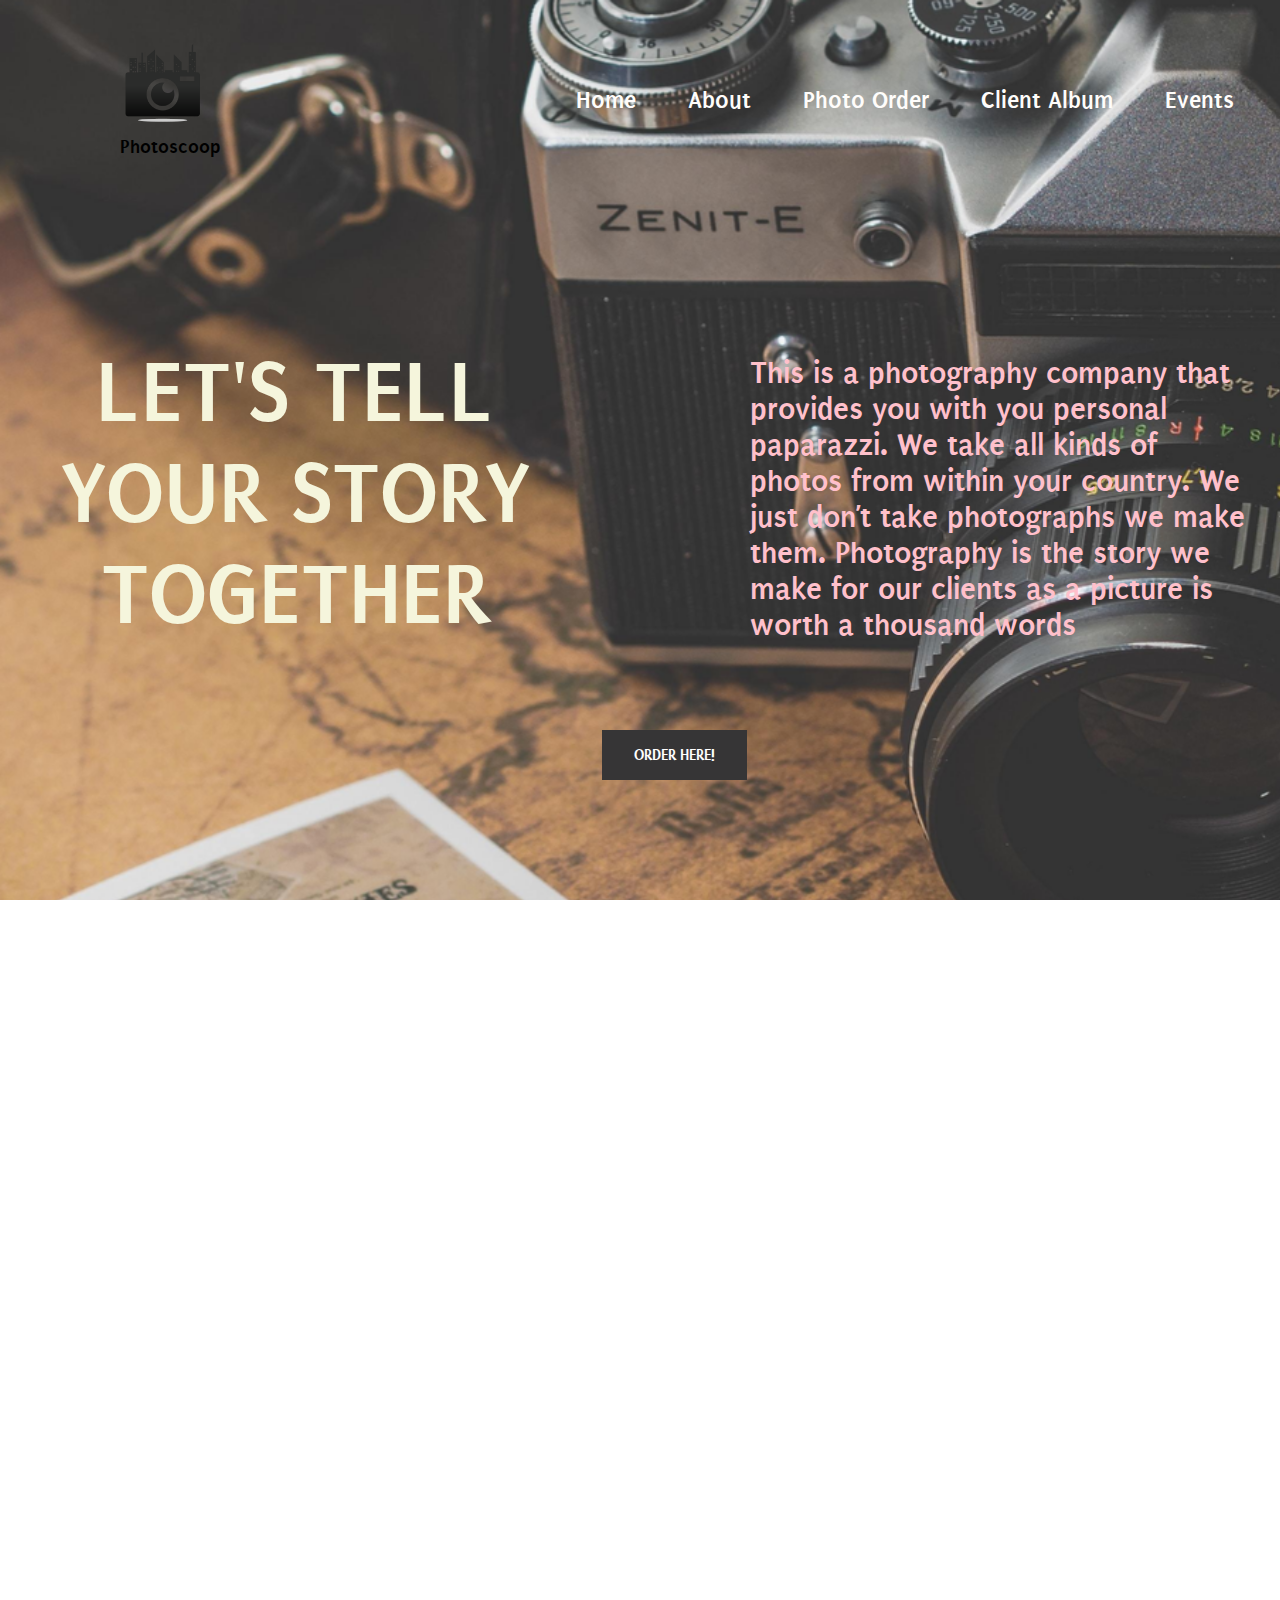
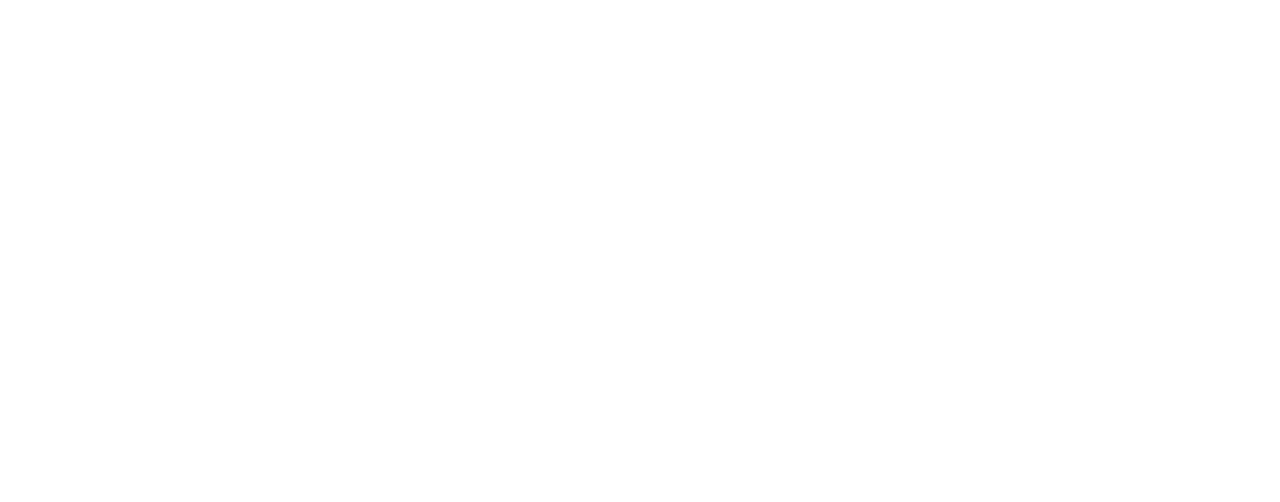
<file: index.html>
<DOCTYPE! html>
    <html>
        <title>Photoscoop</title>
        <head>
            <link rel="stylesheet" type="text/css" href="page1.css">
           <link rel="preconnect" href="https://fonts.googleapis.com">
            <link rel="preconnect" href="https://fonts.gstatic.com" crossorigin>
            <link href="https://fonts.googleapis.com/css2?family=Gilda+Display&family=Puritan:ital@1&display=swap" rel="stylesheet">
        </head>

        <body>
            <!-- background -->
            <div class="bg">

                <!-- logo -->
                <div class="logo"><img src="logo.png"><p>Photoscoop</p></div>
                   <!-- Navigation bar -->

                <div class="navbar">
                    <a class="active" href="index.html">Home</a>
                    <a href="#about">About</a>
                    <a href="index4.html">Photo Order</a>
                    <a href="index5.html">Client Album</a>
                    <a href="index6.html">Events</a>
                  </div>

                  <!--description-->
                <div class="head">
                    <h2>LET'S TELL YOUR STORY TOGETHER<h2>
                    <p>This is a photography company that provides you with you personal paparazzi. We take all kinds of photos from within your country.
                        We just don’t take photographs we make them. Photography is the story we make for our clients as a picture is worth a thousand words</p>
                </div>

               <!--order button -->
			   <a href = "index4.html"><button class="button"> ORDER HERE!</button></a>


            </div>

            <!-- Footer -->
            <div class="footer">
               <p class="footer-links">
					<a href="page1.html">Home</a>
					|
					<a href="#">Blog</a>
					|
					<a href="#">About</a>
					|
					<a href="#">Contact</a>
				</p>

                <div class="social">
                    <p> Follow us on Social Media</p>
                    <a href="https://www.twitter.com"><img src ="twitter.png" class ="image1"></a>
                    <a href="https://whatsapp.com"><img src ="whatsapp.png" class ="image2"></a>
                    <a href="https://www.facebook.com"><img src ="facebook.png" class ="image3"></a>
                    <a href="https://www.instagram.com"><img src ="instagram.png" class ="image4"></a>
                </div>

                <div class="thing">
                    <p>Rewards</p>
                    <p>Join Now</p>
                    <p>Learn More</p>
                    <p>Manage Account</p>
                </div>

                <div class="sites">
                    <h4>Other Sites</h4>
                    <a href="https://www.jucophoto.com/"><p>JUCO</p></a>
                    <a href="http://www.jasoncoxphoto.com/"><p>Jason Cox</p></a>
                    <a href="https://thehearnes.com/"><p>The Hearnes</p></a>
                    <a href="http://griffithimaging.com/"><p>Griffith Imaging</p></a>
                </div>

                <div><button class="button1">Register</button></div>

                <div><a href ="index2.html"><button class="button2">LOG IN</button></a></div>


              </div>

            
        </body>
    </html>
</file>
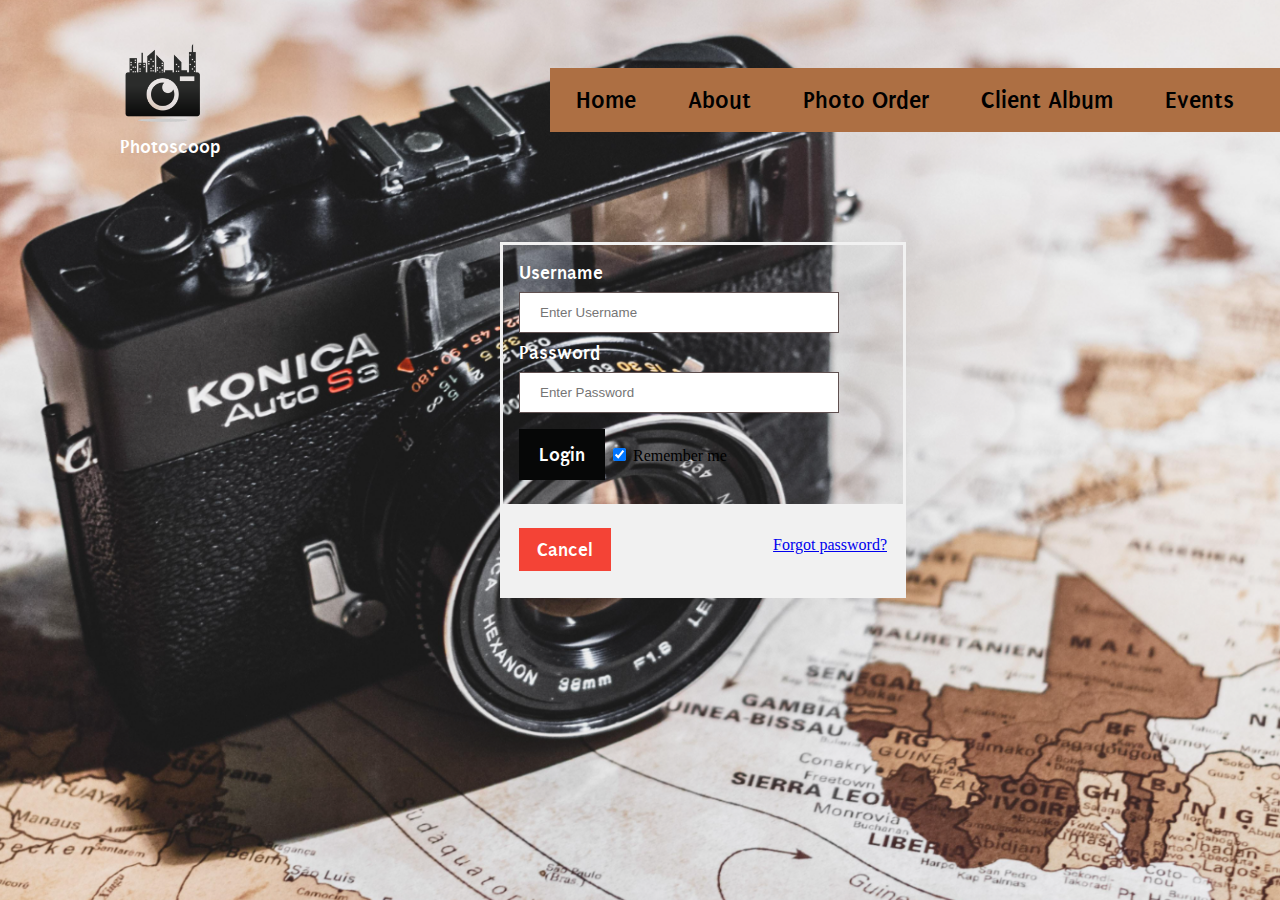
<file: index2.html>
<DOCTYPE! html>
    <html>
        <title>Photoscoop</title>
        <head>
            <link rel="stylesheet" type="text/css" href="page2.css">
           <link rel="preconnect" href="https://fonts.googleapis.com">
            <link rel="preconnect" href="https://fonts.gstatic.com" crossorigin>
            <link href="https://fonts.googleapis.com/css2?family=Gilda+Display&family=Puritan:ital@1&display=swap" rel="stylesheet">
        </head>

        <body>
            <div class="bg">
                 <!-- logo -->
                 <div class="logo"><img src="logo.png"><p>Photoscoop</p></div>
                 <!-- Navigation bar -->

                  <div class="navbar">
                  <a class="active" href="index.html">Home</a>
                  <a href="#about">About</a>
                  <a href="index4.html">Photo Order</a>
                  <a href="index5.html">Client Album</a>
                  <a href="index6.html">Events</a>
                  </div>

                  <form action="action_page.php" method="post">
                  
                    <div class="container">
                      <label for="uname"><b>Username</b></label>
                      <input type="text" placeholder="Enter Username" name="uname" required>
                      <br>
                  
                      <label for="psw"><b>Password</b></label>
                      <input type="password" placeholder="Enter Password" name="psw" required>
                      <br>
                  
                      <button type="submit">Login</button>
                      <label>
                        <input type="checkbox" checked="checked" name="remember"> Remember me
                      </label>
                    </div>
                  
                    <div class="container" style="background-color:#f1f1f1">
                      <a href ="index.html"><button type="button" class="cancelbtn">Cancel</button></a>
                      <span class="psw"><a href="index3.html">Forgot password?</a></span>
                    </div>
                  </form>

            </div>
        </body>
    </html>
</file>
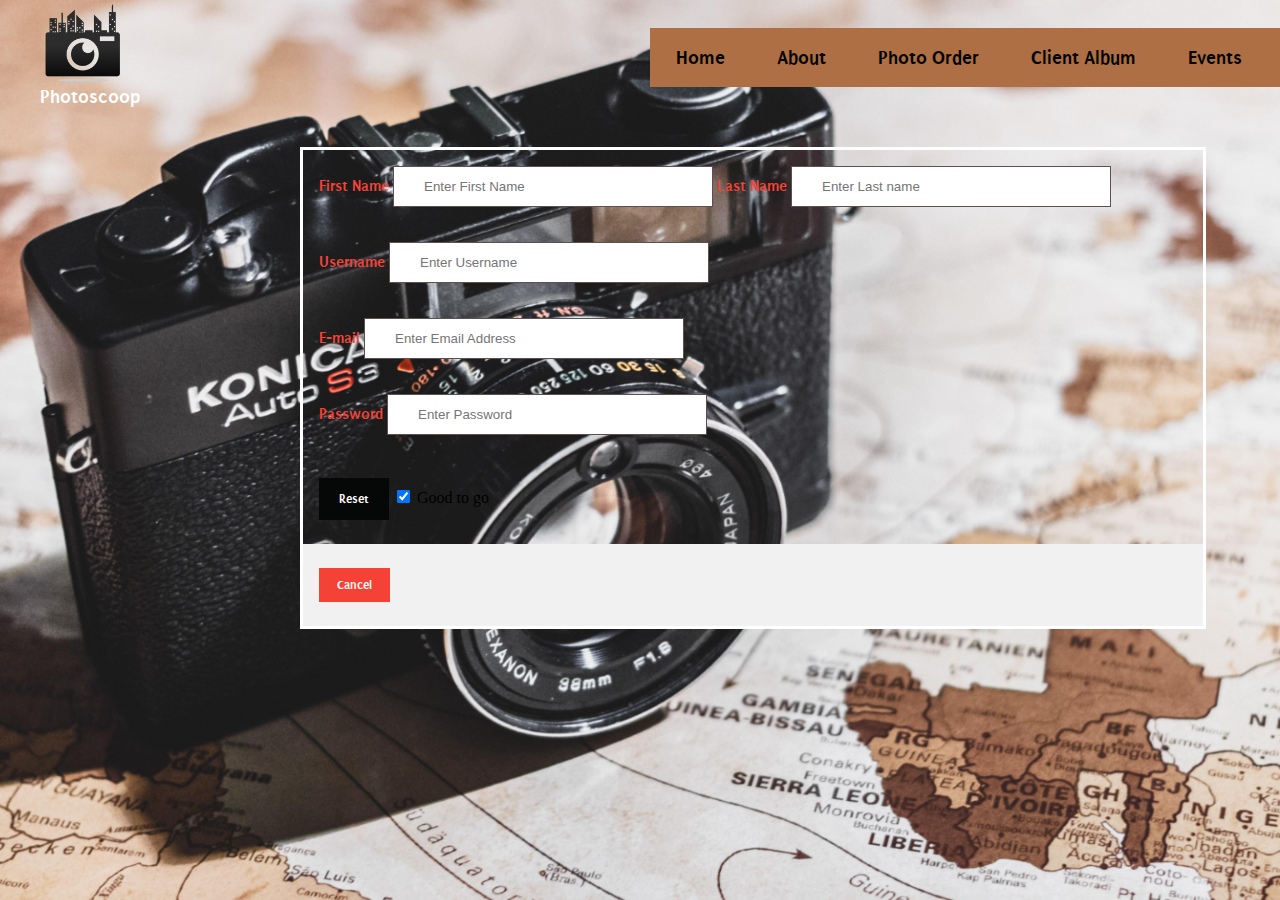
<file: index3.html>
<DOCTYPE! html>
    <html>
        <title>Photoscoop</title>
        <head>
            <link rel="stylesheet" type="text/css" href="page3.css">
           <link rel="preconnect" href="https://fonts.googleapis.com">
            <link rel="preconnect" href="https://fonts.gstatic.com" crossorigin>
            <link href="https://fonts.googleapis.com/css2?family=Gilda+Display&family=Puritan:ital@1&display=swap" rel="stylesheet">
        </head>

        <body>
            <div class="bg">
                 <!-- logo -->
                 <div class="logo"><img src="logo.png"><p>Photoscoop</p></div>
                 <!-- Navigation bar -->

                  <div class="navbar">
                  <a class="active" href="index.html">Home</a>
                  <a href="#about">About</a>
                  <a href="index4.html">Photo Order</a>
                  <a href="index5.html">Client Album</a>
                  <a href="index6.html">Events</a>
                  </div>

                  <form action="action_page.php" method="post">
                  
                    <div class="container">
                      <label for="fname"><b>First Name</b></label>
                      <input type="text" placeholder="Enter First Name" name="fname" required>

                      <label for="lname"><b>Last Name</b></label>
                      <input type="text" placeholder="Enter Last name" name="lname" required>
                      <br>

                      <label for="uname"><b>Username</b></label>
                      <input type="text" placeholder="Enter Username" name="uname" required>
                      <br>
                    
                      <label for="ename"><b>E-mail </b></label>
                      <input type="text" placeholder="Enter Email Address" name="uname" required>
                      <br>
                  
                      <label for="psw"><b>Password</b></label>
                      <input type="password" placeholder="Enter Password" name="psw" required>
                      <br>
                  
                      <button type="submit">Reset</button>
                      <label>
                        <input type="checkbox" checked="checked" name="remember"> Good to go
                      </label>
                    </div>
                  
                    <div class="container" style="background-color:#f1f1f1">
                      <a href = "index2.html"><button type="button" class="cancelbtn">Cancel</button></a>
                    </div>
                  </form>

            </div>
        </body>
    </html>
</file>
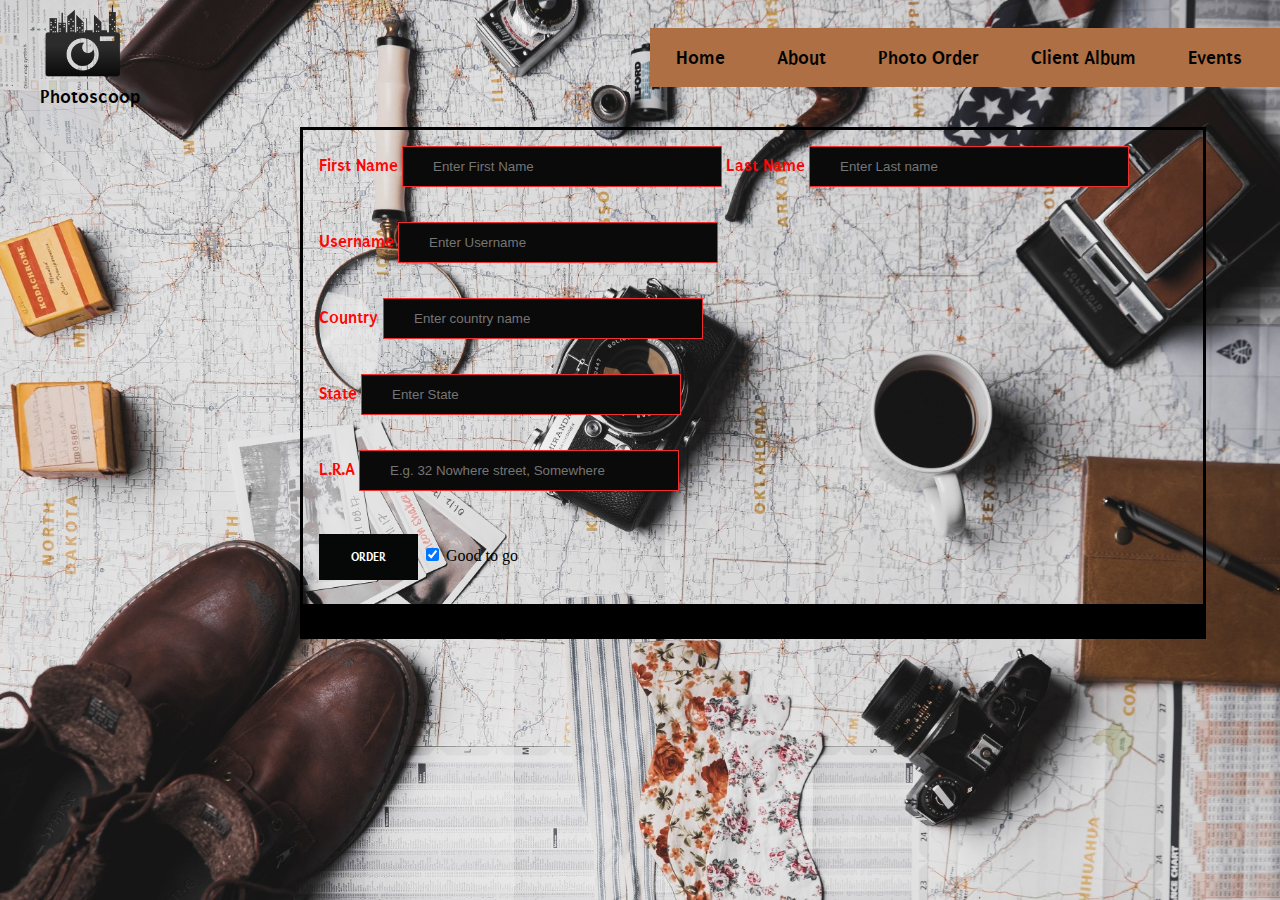
<file: index4.html>
<DOCTYPE! html>
    <html>
        <title>Photoscoop</title>
        <head>
            <link rel="stylesheet" type="text/css" href="page4.css">
           <link rel="preconnect" href="https://fonts.googleapis.com">
            <link rel="preconnect" href="https://fonts.gstatic.com" crossorigin>
            <link href="https://fonts.googleapis.com/css2?family=Gilda+Display&family=Puritan:ital@1&display=swap" rel="stylesheet">
        </head>

        <body>
            <div class="bg">
                 <!-- logo -->
                 <div class="logo"><img src="logo.png"><p>Photoscoop</p></div>
                 <!-- Navigation bar -->

                  <div class="navbar">
                  <a class="active" href="index.html">Home</a>
                  <a href="#about">About</a>
                  <a href="index4.html">Photo Order</a>
                  <a href="index5.html">Client Album</a>
                  <a href="index6.html">Events</a>
                  </div>

                  <form action="action_page.php" method="post">
                  
                    <div class="container">
                      <label for="fname"><b>First Name</b></label>
                      <input type="text" placeholder="Enter First Name" name="fname" required>

                      <label for="lname"><b>Last Name</b></label>
                      <input type="text" placeholder="Enter Last name" name="lname" required>
                      <br>

                      <label for="uname"><b>Username</b></label>
                      <input type="text" placeholder="Enter Username" name="uname" required>
                      <br>
                    
                      <label for="cname"><b>Country </b></label>
                      <input type="text" placeholder="Enter country name" name="cname" required>
                      <br>
                  
                      <label for="state"><b>State</b></label>
                      <input type="text" placeholder="Enter State" name="state" required>
                      <br>

                      <label for="lra"><b>L.R.A</b></label>
                      <input type="text" placeholder="E.g. 32 Nowhere street, Somewhere" name="lra" required>
                      <br>
                  
                      <button type="submit">ORDER</button>
                      <label>
                        <input type="checkbox" checked="checked" name="remember"> Good to go
                      </label>
                    </div>
                  
                    <div class="container" style="background-color:black">
                  </form>

            </div>
        </body>
    </html>
</file>
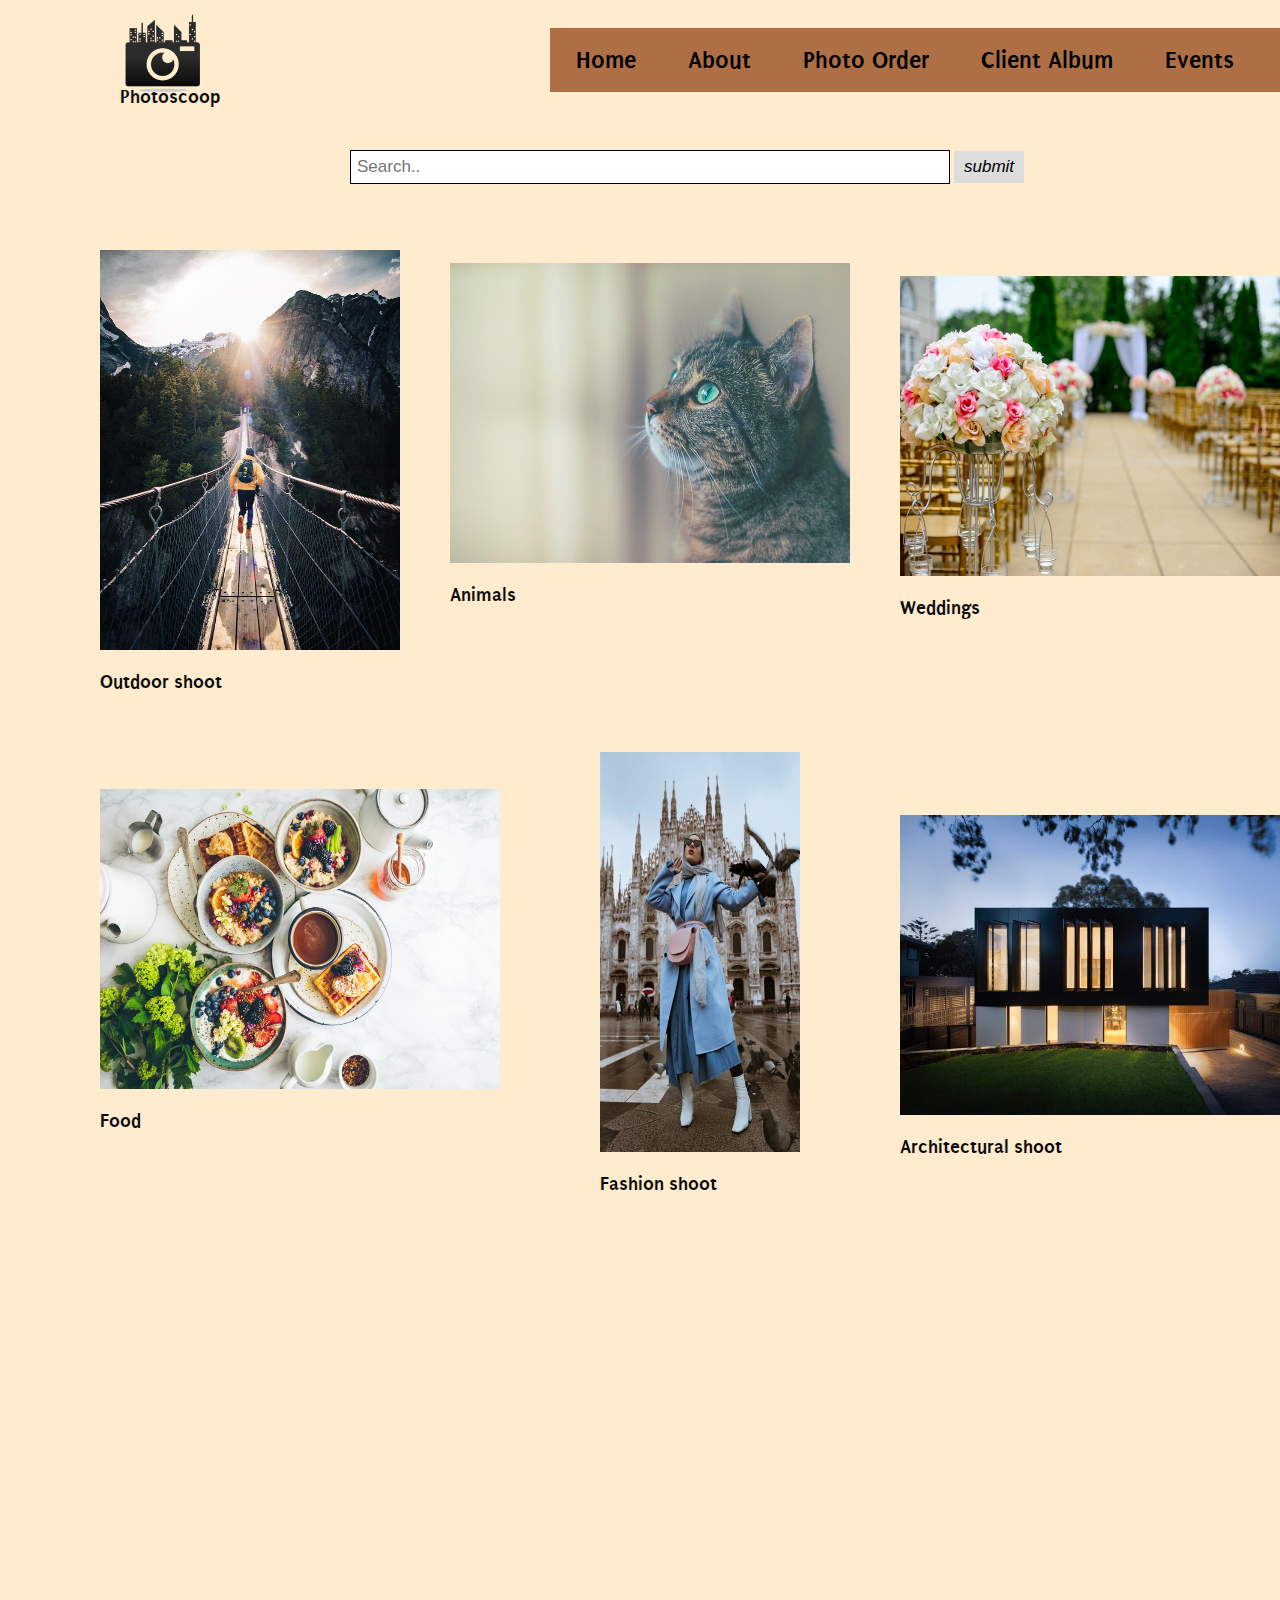
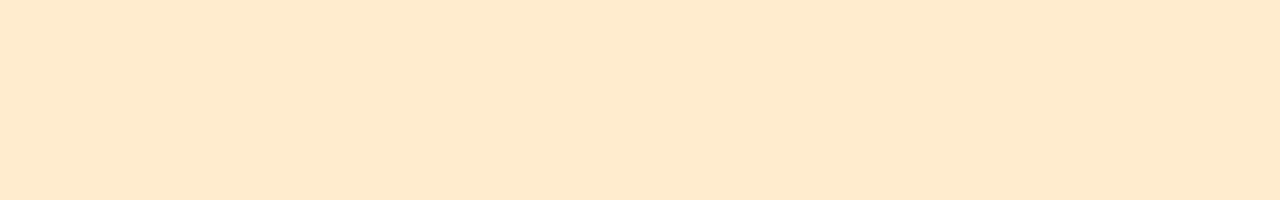
<file: index5.html>
<DOCTYPE! html>
    <html>
        <title>Photoscoop</title>
        <head>
            <link rel="stylesheet" type="text/css" href="page5.css">
           <link rel="preconnect" href="https://fonts.googleapis.com">
            <link rel="preconnect" href="https://fonts.gstatic.com" crossorigin>
            <link href="https://fonts.googleapis.com/css2?family=Gilda+Display&family=Puritan:ital@1&display=swap" rel="stylesheet">
        </head>

        <body>
            <!-- background -->
            <div class="bg">

                <!-- logo -->
                <div class="logo"><img src="logo.png"><p>Photoscoop</p></div>
                   <!-- Navigation bar -->

                <div class="navbar">
                    <a class="active" href="index.html">Home</a>
                    <a href="#about">About</a>
                    <a href="index4.html">Photo Order</a>
                    <a href="index5.html">Client Album</a>
                    <a href="index6.html">Events</a>
                  </div>

                  <div class="search-container">
                    <form action="https://unsplash.com/s/photos/photography">
                      <input type="text" placeholder="Search.." name="search">
                      <button type="submit"><i class="fa fa-search"> submit</i></button>
                    </form>
                  </div>

                        <div class="out"><a href ="https://unsplash.com/s/photos/outdoor-shoot"><img src ="outdoor.jpg"></a><p>Outdoor shoot</p></div>
                      <div class="ani"><a href ="https://unsplash.com/s/photos/animals"><img src ="animal.jpg"></a><p>Animals</p></div>
                      <div class="wed"><a href ="https://unsplash.com/s/photos/wedding"><img src ="wedding.jpg"></a><p>Weddings</p></div>
                      <div class="food"><a href ="https://unsplash.com/s/photos/food"><img src ="food.jpg"></a><p>Food</p></div>
                      <div class="fash"><a href ="https://unsplash.com/s/photos/fashion"><img src ="fashion.jpg"></a><p>Fashion shoot</p></div>
                      <div class="arch"><a href ="https://unsplash.com/s/photos/architecture"><img src ="arch.jpg"></a><p>Architectural shoot</p></div>

            </div>

        </body>

    </html>
</file>
<file: page1.css>
body, html {
    height: 100%;
    width: 100%;
    padding: 0;
    margin: 0;
    overflow-x: hidden;
  }
  
  
  .bg {
    /* The image used */
    background-image: url("page1.png");
  
    /* Full height */
    height: 170%;
  
    /* Center and scale the image nicely */
    background-position: center;
    background-repeat: no-repeat;
    background-size: cover;
    overflow: hidden;
  }

  /* Logo */
  .logo img{
      width: 165px;
      height: 165px;
      margin-left: 80px;
  }

  .logo p{
      position:relative;
      bottom: 50px;
      left: 120px;
      font-weight: bold;
      font-family: 'Puritan', san-serif;
      font-size: 20px;
  }

  /* navigation bar*/
  .navbar {
    overflow: hidden;
    background-color: transparent;
    position: relative;
    bottom:160px;
    left: 550px;
    width: 100%;
  }
  
  .navbar a {
    float: left;
    color: rgb(255, 253, 251);
    font-weight: bold;
    text-align: center;
    padding: 18px 26px;
    text-decoration: none;
    font-size: 25px;
    font-family: 'Puritan', san-serif;
  }
  
  .navbar a:hover {
    background-color: #653a2a;
    color: white;
  }

  /* head */
  .head h2{
      font-size: 90px;
      margin: 50px;
      width: 490px;
      color: beige;
      font-family: 'Puritan', san-serif;
      text-align: center;
      word-break: normal;
	 
  }
  .head p{
    color: pink;
    font-size: 32px;
    font-family: 'Puritan', san-serif;
    text-align: left;
    word-break: normal;
    position: relative;
    left: 700px;
    bottom: 340px;
    width: 505px;
  }

  /* order button*/
.button{
  background-color: #363536;
  border: none;
  color: white;
  padding: 16px 32px;
  font-family: 'Puritan', san-serif;
  text-align: center;
  text-decoration: none;
  display: inline-block;
  font-size: 16px;
  margin: 4px 2px;
  font-weight: bold;
  transition-duration: 0.4s;
  cursor: pointer;
  position: relative;
  left: 600px;
  bottom: 307px;
}

.button:hover {
  background-color: black;
  color: white;
}

/* Footer */
.footer {
  font-size: .8em;
  bottom: 0;
  height:200px;
  width: 100%;
  padding-top:10px;
  padding-bottom:10px;
  background-color: #363536;
  }

  .footer .footer-links{
    font-size: 15px;
    font-family: 'Puritan', san-serif ;
    font-weight: bold;
    margin-left: 25px;
  }

  .social p{
    font-size: 15px;
    font-family: 'Puritan', san-serif ;
    font-weight: bold;
    margin-left: 25px;
  }
  
  .social .image1{
    margin-left: 25px;
    width: 50px;
    height: 50px;
  }
  
  .social .image2{
    width: 50px;
    height: 50px;
  }

  .social .image3{
    width: 50px;
    height: 50px;
  }

  .social .image4{
    width: 50px;
    height: 50px;
  }

  .thing{
    position: relative;
    left: 350px;
    bottom: 130px;
  }

  .thing p{
    font-size: 15px;
    font-family: 'Puritan', san-serif ;
    font-weight: bold;
  }

  .sites{
    position: relative;
    left: 550px;
    bottom: 270px;
  }

  .sites h4{
    font-size: 15px;
    font-family: 'Puritan', san-serif ;
    font-weight: bold;
  }

  .sites p{
    font-size: 15px;
    font-family: 'Puritan', san-serif ;
    font-weight: bold;
  }

  .button1{
  background-color: black;
  border: none;
  color: white;
  padding: 16px 32px;
  font-family: 'Puritan', san-serif;
  text-align: center;
  text-decoration: none;
  display: inline-block;
  font-size: 16px;
  margin: 4px 2px;
  font-weight: bold;
  transition-duration: 0.4s;
  cursor: pointer;
  position: relative;
  left: 1200px;
  bottom: 430px;
  }

  .button1:hover {
    background-color: white;
    color: black;
  }

  .button2{
  background-color: black;
  border: none;
  color: white;
  padding: 16px 32px;
  font-family: 'Puritan', san-serif;
  text-align: center;
  text-decoration: none;
  display: inline-block;
  font-size: 16px;
  margin: 4px 2px;
  font-weight: bold;
  transition-duration: 0.4s;
  cursor: pointer;
  position: relative;
  left: 1200px;
  bottom: 420px;
  
  }

  .button2:hover {
    background-color: white;
    color: black;
  }
</file>
<file: page2.css>
body, html {
    height: 100%;
    margin: 0;
  }
  
  .bg {
    /* The image used */
    background-image: url("page2.png");
  
    /* Full height */
    height: 100%;
  
    /* Center and scale the image nicely */
    background-position: center;
    background-repeat: no-repeat;
    background-size: cover;
    overflow: hidden;
  }

   /* Logo */
   .logo img{
    width: 165px;
    height: 165px;
    margin-left: 80px;
}

.logo p{
    position:relative;
    bottom: 50px;
    left: 120px;
    font-weight: bold;
    font-family: 'Puritan', san-serif;
    font-size: 20px;
    color:white;
}

/* navigation bar*/
.navbar {
  overflow: hidden;
  background-color: #ad6f43;
  position: relative;
  bottom:160px;
  left: 550px;
  width: 750px;
}

.navbar a {
  float: left;
  color: black;
  font-weight: bold;
  text-align: center;
  padding: 18px 26px;
  text-decoration: none;
  font-size: 25px;
  font-family: 'Puritan', san-serif;
}

.navbar a:hover {
  background-color: #653a2a;
  color: white;
}

/* Bordered form */
form {
    border: 3px solid #f1f1f1;
    width: 400px;
    margin-left: 500px;
    position: relative;
    bottom:50px;
  }
  
  /* Full-width inputs */
  input[type=text], input[type=password] {
    width: 320px;
    padding: 12px 20px;
    margin: 8px 0;
    display: inline-block;
    border: 1px solid rgb(95, 80, 80);
    box-sizing: border-box;
  }
  
  /* Set a style for all buttons */
  button {
    background-color: #060707;
    color: white;
    padding: 14px 20px;
    margin: 8px 0;
    border: none;
    cursor: pointer;
    width: auto;
    font-weight: bold;
    font-family: 'Puritan', san-serif;
    font-size: 20px;
  }
  
  /* Add a hover effect for buttons */
  button:hover {
    opacity: 0.8;
  }
  
  /* Extra style for the cancel button (red) */
  .cancelbtn {
    width: auto;
    padding: 10px 18px;
    background-color: #f44336;
    font-weight: bold;
    font-family: 'Puritan', san-serif;
    font-size: 20px;
  }
  
  /* Add padding to containers */
  .container {
    padding: 16px;
  }

  .container b{
    font-weight: bold;
    font-family: 'Puritan', san-serif;
    font-size: 20px;
    color:white;
  }
  
  /* The "Forgot password" text */
  span.psw {
    float: right;
    padding-top: 16px;
  }
  
  /* Change styles for span and cancel button on extra small screens */
  @media screen and (max-width: 300px) {
    span.psw {
      display: block;
      float: none;
    }
    .cancelbtn {
      width: 100%;
    }
  }
</file>
<file: page3.css>
body, html {
    height: 100%;
    margin: 0;
  }
  
  .bg {
    /* The image used */
    background-image: url("page2.png");
  
    /* Full height */
    height: 100%;
  
    /* Center and scale the image nicely */
    background-position: center;
    background-repeat: no-repeat;
    background-size: cover;
    overflow: hidden;
  }

   /* Logo */
   .logo img{
    width: 165px;
    height: 165px;
    position: relative;
    bottom: 40px;
}

.logo p{
    position:relative;
    bottom: 100px;
    left: 40px;
    font-weight: bold;
    font-family: 'Puritan', san-serif;
    font-size: 20px;
    color:white;
}

/* navigation bar*/
.navbar {
  overflow: hidden;
  background-color: #ad6f43;
  position: relative;
  bottom:200px;
  left: 650px;
  width: 670px;
}

.navbar a {
  float: left;
  color: black;
  font-weight: bold;
  text-align: center;
  padding: 18px 26px;
  text-decoration: none;
  font-size: 20px;
  font-family: 'Puritan', san-serif;
}

.navbar a:hover {
  background-color: #653a2a;
  color: white;
}

/* Bordered form */
form {
    border: 3px solid white;
    width: 900px;
    margin-left: 300px;
    position: relative;
    bottom:140px;
  }
  
  /* Full-width inputs */
  input[type=text], input[type=password] {
    width: 320px;
    padding: 12px 30px;
    margin-bottom: 35px;
    display: inline-block;
    border: 1px solid rgb(95, 80, 80);
    box-sizing: border-box;
  }
  
  /* Set a style for all buttons */
  button {
    background-color: #060707;
    color: white;
    padding: 14px 20px;
    margin: 8px 0;
    border: none;
    cursor: pointer;
    width: auto;
    font-weight: bold;
    font-family: 'Puritan', san-serif;
    font-size: 13px;
  }
  
  /* Add a hover effect for buttons */
  button:hover {
    opacity: 0.8;
  }
  
  /* Extra style for the cancel button (red) */
  .cancelbtn {
    width: auto;
    padding: 10px 18px;
    background-color: #f44336;
    font-weight: bold;
    font-family: 'Puritan', san-serif;
    font-size: 13px;
  }
  
  /* Add padding to containers */
  .container {
    padding: 16px;
  }

  .container b{
    font-weight: bold;
    font-family: 'Puritan', san-serif;
    font-size: 16px;
    color: #f44336;
  }
  
  /* The "Forgot password" text */
  span.psw {
    float: right;
    padding-top: 16px;
  }
  
  /* Change styles for span and cancel button on extra small screens */
  @media screen and (max-width: 300px) {
    span.psw {
      display: block;
      float: none;
    }
    .cancelbtn {
      width: 100%;
    }
  }
</file>
<file: page4.css>
body, html {
    height: 100%;
    margin: 0;
  }
  
  .bg {
    /* The image used */
    background-image: url("page4.jpg");
  
    /* Full height */
    height: 100%;
  
    /* Center and scale the image nicely */
    background-position: center;
    background-repeat: no-repeat;
    background-size: cover;
    overflow: hidden;
  }

   /* Logo */
   .logo img{
    width: 165px;
    height: 165px;
    position: relative;
    bottom: 40px;
}

.logo p{
    position:relative;
    bottom: 100px;
    left: 40px;
    font-weight: bold;
    font-family: 'Puritan', san-serif;
    font-size: 20px;
    color:black;
}

/* navigation bar*/
.navbar {
  overflow: hidden;
  background-color: #ad6f43;
  position: relative;
  bottom:200px;
  left: 650px;
  width: 670px;
}

.navbar a {
  float: left;
  color: black;
  font-weight: bold;
  text-align: center;
  padding: 18px 26px;
  text-decoration: none;
  font-size: 20px;
  font-family: 'Puritan', san-serif;
}

.navbar a:hover {
  background-color: #653a2a;
  color: white;
}

/* Bordered form */
form {
    border: 3px solid black;
    width: 900px;
    margin-left: 300px;
    position: relative;
    bottom:160px;
  }
  
  /* Full-width inputs */
  input[type=text], input[type=password] {
    width: 320px;
    padding: 12px 30px;
    margin-bottom: 35px;
    display: inline-block;
    border: 1px solid rgb(240, 47, 47);
    box-sizing: border-box;
    background-color: #0a0a0a;
    color: white;
  }
  
  /* Set a style for all buttons */
  button {
    background-color: #060707;
    color: white;
    padding:  16px 32px;
    margin: 8px 0;
    border: none;
    cursor: pointer;
    width: auto;
    font-weight: bold;
    font-family: 'Puritan', san-serif;
    font-size: 13px;
  }
  
  /* Add a hover effect for buttons */
  button:hover {
    opacity: 0.8;
  }
  
  /* Add padding to containers */
  .container {
    padding: 16px;
  }

  .container b{
    font-weight: bold;
    font-family: 'Puritan', san-serif;
    font-size: 18px;
    color: rgb(255, 5, 5);
  }
  
  /* The "Forgot password" text */
  span.psw {
    float: right;
    padding-top: 16px;
  }
  
  /* Change styles for span and cancel button on extra small screens */
  @media screen and (max-width: 300px) {
    span.psw {
      display: block;
      float: none;
    }
    .cancelbtn {
      width: 100%;
    }
  }
</file>
<file: page5.css>
body, html {
  height: 100%;
  margin: 0;
}

.bg {
  /* The image used */
  background-color: blanchedalmond;

  /* Full height */
  height: 200%;

  /* Center and scale the image nicely */
  background-position: center;
  background-size: cover;
  overflow: hidden;
}

 /* Logo */
 .logo img{
  width: 165px;
  height: 165px;
  margin-left: 80px;
  position:relative;
  bottom: 30px;
}

.logo p{
  position:relative;
  bottom: 100px;
  left: 120px;
  font-weight: bold;
  font-family: 'Puritan', san-serif;
  font-size: 20px;
  color:rgb(10, 10, 10);
}

/* navigation bar*/
.navbar {
overflow: hidden;
background-color: #ad6f43;
position: relative;
bottom:200px;
left: 550px;
width: 750px;
}

.navbar a {
float: left;
color: black;
font-weight: bold;
text-align: center;
padding: 18px 26px;
text-decoration: none;
font-size: 25px;
font-family: 'Puritan', san-serif;
}

.navbar a:hover {
background-color: #653a2a;
color: white;
}


.search-container{
  position: relative;
  left: 350px;
  bottom: 150px;
}

.search-container input[type=text] {
  padding: 6px;
  margin-top: 8px;
  font-size: 17px;
  border: 1px solid black;
  width: 600px;
}

 .search-container button {
  padding: 6px 10px;
  margin-top: 8px;
  margin-right: 16px;
  background: #ddd;
  font-size: 17px;
  border: none;
  cursor: pointer;
}

.search-container button:hover {
  background: rgb(139, 131, 131);
}

.out{
  position: relative;
  bottom: 100px;
  left: 100px;
}

p{
  font-weight: bold;
  font-family: 'Puritan', san-serif;
  font-size: 20px;
  color:rgb(10, 10, 10);
}

.out img{
  width: 300px;
  height: 400px;
}

.out img:hover{
	transform:scale(1.1);
}

.ani{
  position: relative;
  bottom: 550px;
  left: 450px;
}

.ani img{
  width: 400px;
  height: 300px;
}
.ani img:hover{
	transform:scale(1.1);
}

.wed{
  position: relative;
  bottom: 900px;
  left: 900px;
}

.wed img{
  width: 400px;
  height: 300px;
}

.wed img:hover{
	transform:scale(1.1);
}

.food{
  position: relative;
  bottom: 750px;
  left: 100px;
}

.food img{
  width: 400px;
  height: 300px;
}

.food img:hover{
	transform:scale(1.1);
}

.fash{
  position: relative;
  bottom: 1150px;
  left: 600px;
}

.fash img{
  width: 200px;
  height: 400px;
}

.fash img:hover{
	transform:scale(1.1);
}

.arch{
  position: relative;
  bottom: 1550px;
  left: 900px;
}

.arch img{
  width: 400px;
  height: 300px;
}

.arch img:hover{
	transform:scale(1.1);
}
</file>
